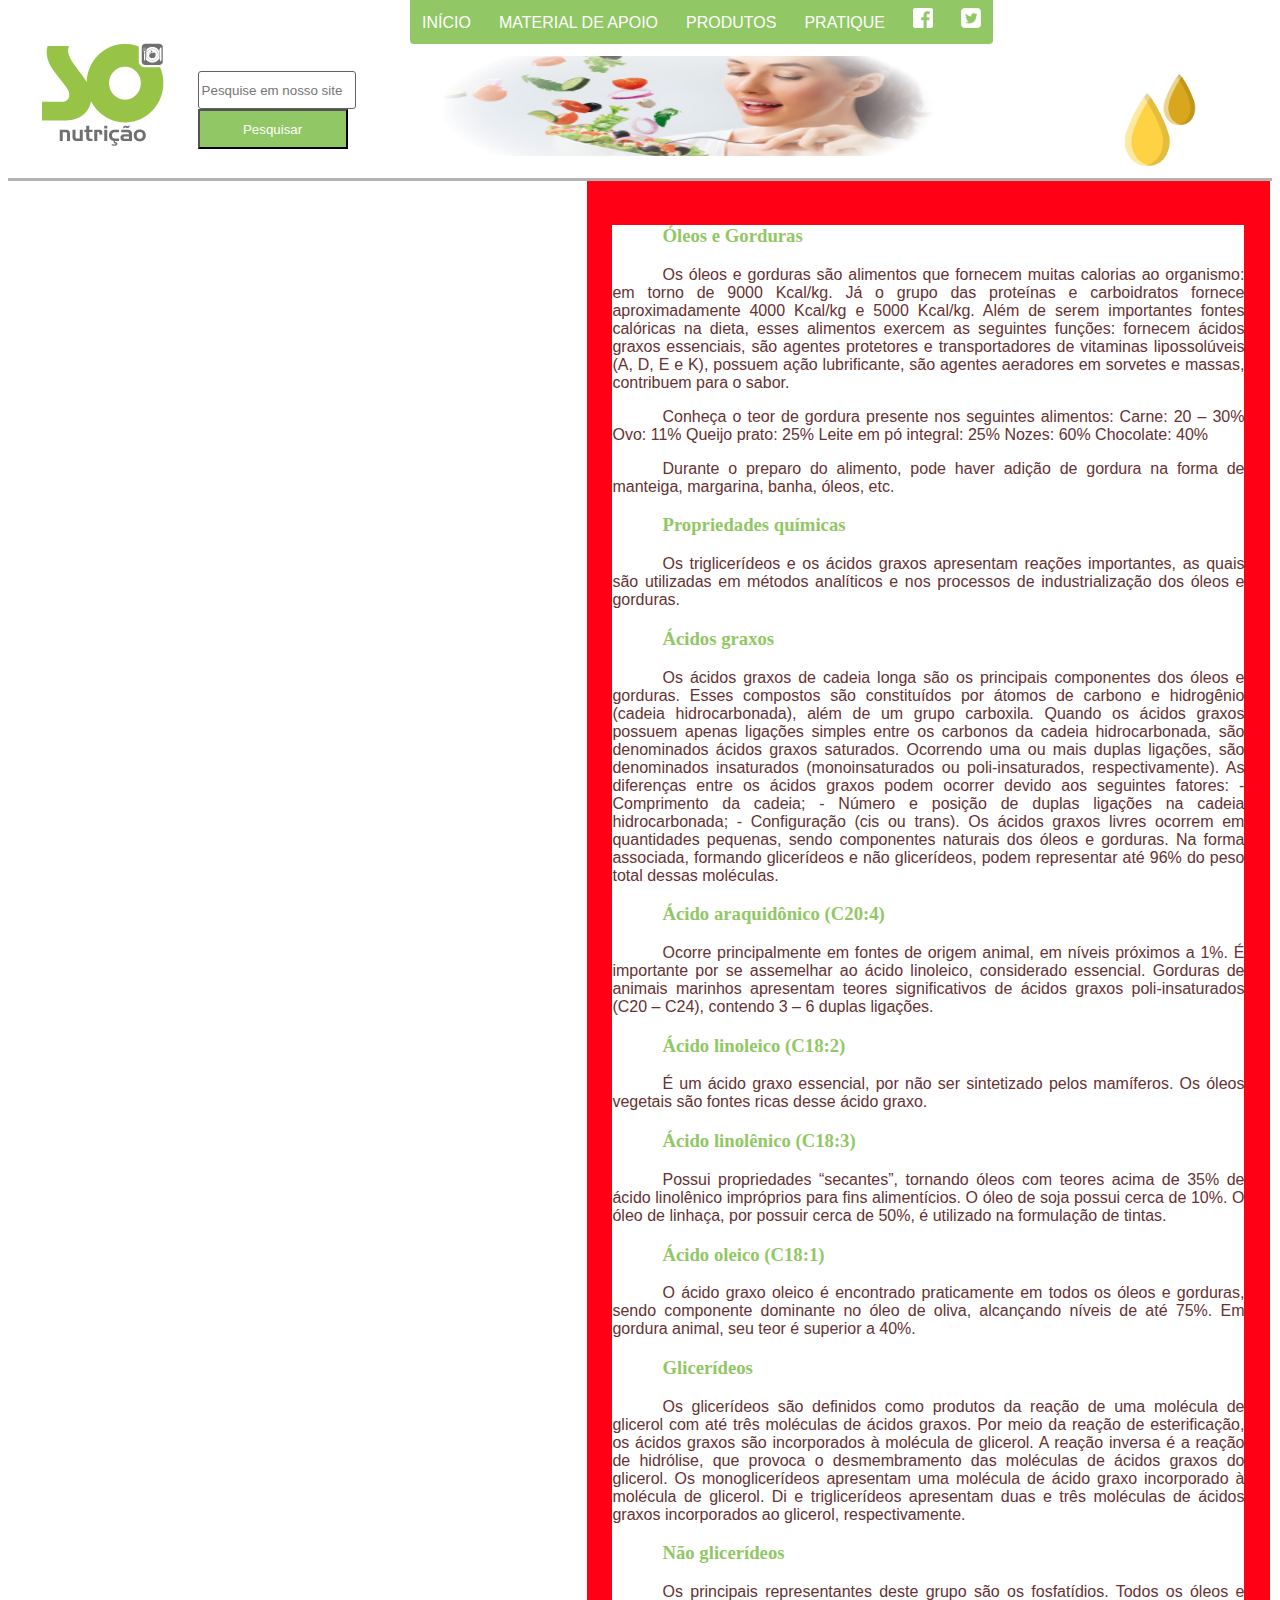
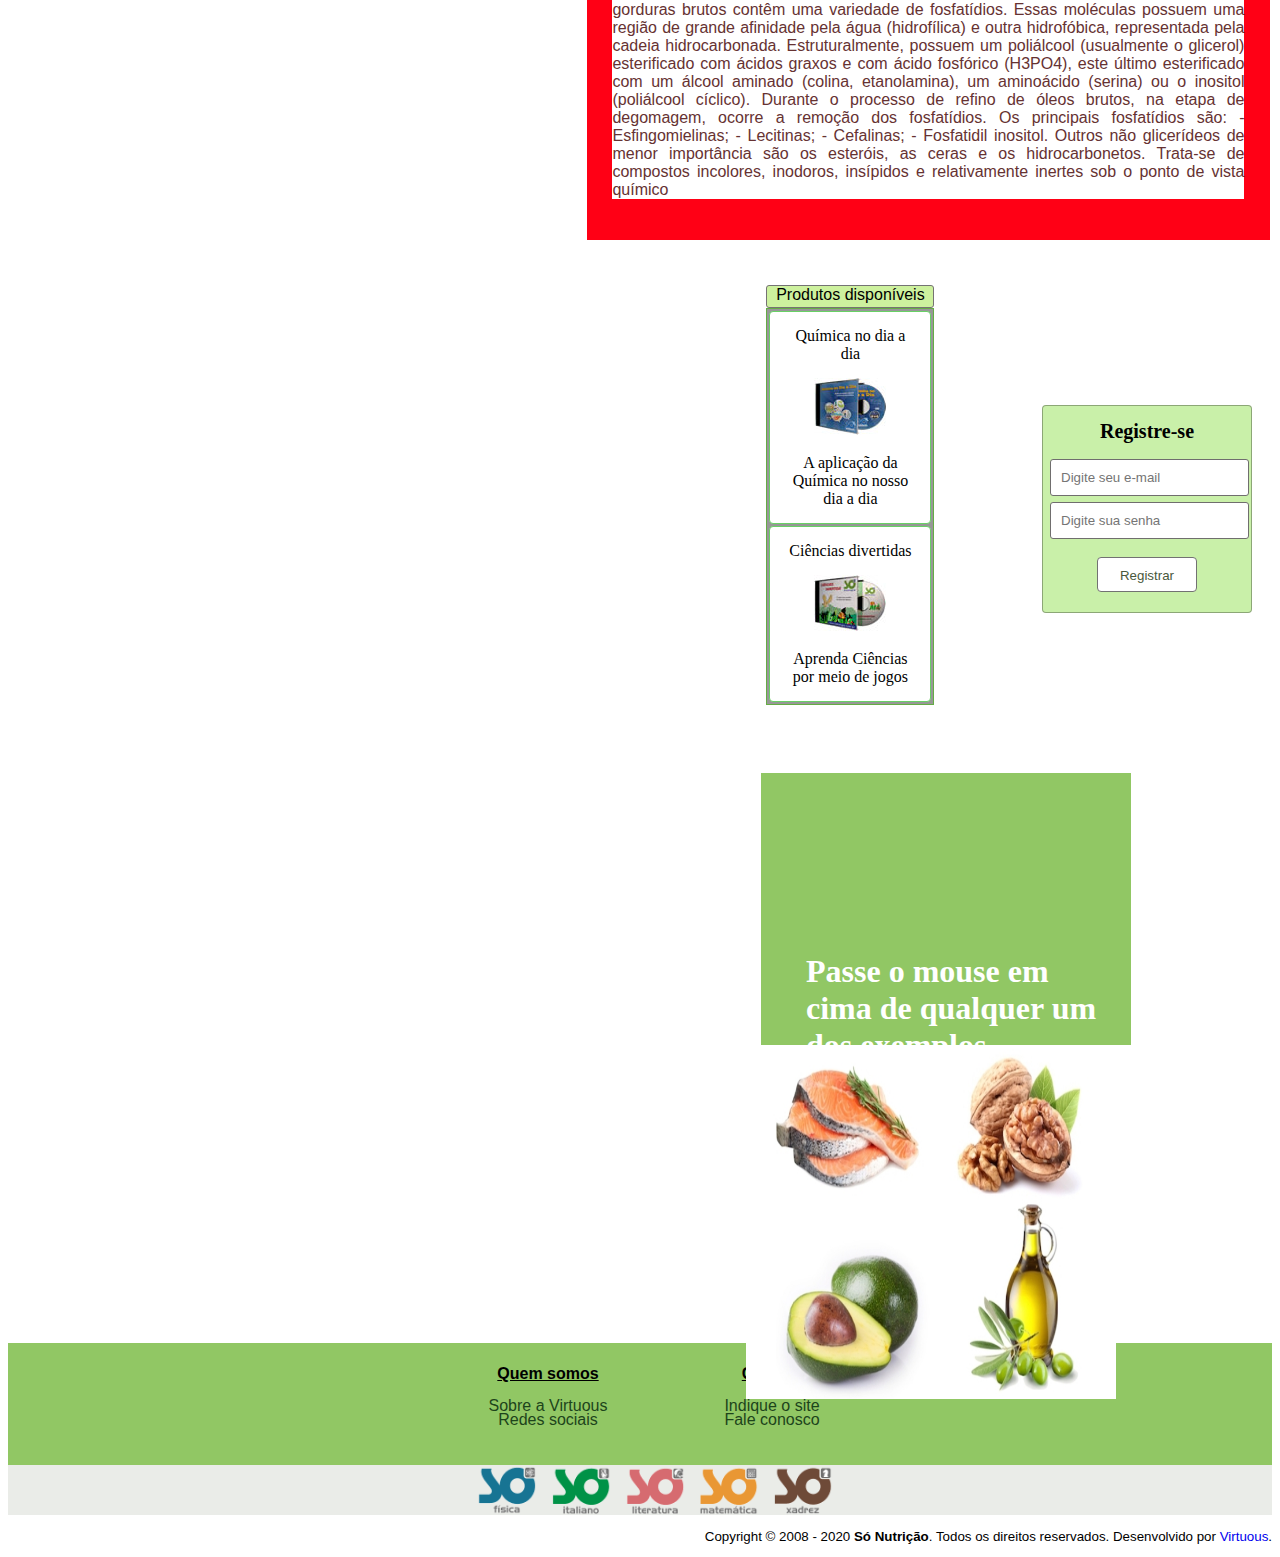
<file: site-teste/index.html>
<!DOCTYPE html>
<html lang="pt-BR">
<head>
    <meta charset="UTF-8">
    <meta name="viewport" content="width=device-width, initial-scale=1.0">
    <title>Site Teste</title>
    <link rel="stylesheet" href="oleosegorduras.css">
</head>
<body>
    <div id="interface">
        <header>
            <div id="cabeca">
                <figure id="centro">
                    <img src="../site-teste/images/centroheader.jpg" alt="figura da mulher" srcset="" width="270" height="70px" >
                    <figcaption>Mulher comendo salada</figcaption>
                </figure>
                
                <div id="pesquisa">
                    <input type="text" name="pesquisa" id="pesquisa" placeholder="Pesquise em nosso site">
                    <input type="button" value="Pesquisar" id="botaopesquisar"  onmouseover="mudaFoto('../site-teste/images/pesquisa.png')" onmouseout="mudaFoto('../site-teste/images/oleogotas.png')">
                </div>
                <div>
                    <img src="../site-teste/images/oleogotas.png" alt="imagem de oleo" srcset="" id="imagemoleo" >
                </div>
                
                <div id="menu">
                    <nav id="menu">
                        <h1>Menu</h1>
                    
                        <ul type="square" id="menuzinho">

                            <a href="https://www.sonutricao.com.br/" target="_self"><li onmouseover="mudaFoto('../site-teste/images/casa.png')" onmouseout="mudaFoto('../site-teste/images/oleogotas.png')">Início</li></a> 

                            <a href="https://www.sonutricao.com.br/conteudo/indice.php" target="_self"><li onmouseover="mudaFoto('../site-teste/images/material.png')" onmouseout="mudaFoto('../site-teste/images/oleogotas.png')">Material de apoio</li></a>
                                
                            <a href="https://www.sonutricao.com.br/produtos.php" target="_self"><li onmouseover="mudaFoto('../site-teste/images/produtos.png')" onmouseout="mudaFoto('../site-teste/images/oleogotas.png')">Produtos</li></a>
                        
                            <a href="https://www.sonutricao.com.br/jogos.php" target="_self"><li onmouseover="mudaFoto('../site-teste/images/pratique.png')" onmouseout="mudaFoto('../site-teste/images/oleogotas.png')">Pratique</li></a>

                            <a href="https://www.facebook.com/GrupoVirtuous/"><li class="redes"><img src="../site-teste/images/facebook.png" alt="" srcset="" height="20px"></li></a>

                            <a href="https://www.twitter.com/GrupoVirtuous/"><li class="redes"><img src="../site-teste/images/twitter.png" alt="" srcset="" height="20px"></li></a>

                        </ul>
                    </nav>
                </div>
                
                
            </div>  

        

        </header>
        <section id="corpo">
            <div id="conteudo">
                <h3>
                    Óleos e Gorduras
                </h3>

                <p>
                    Os óleos e gorduras são alimentos que fornecem muitas calorias ao organismo: em torno de 9000 Kcal/kg. Já o grupo das proteínas e carboidratos fornece aproximadamente 4000 Kcal/kg e 5000 Kcal/kg.

                    Além de serem importantes fontes calóricas na dieta, esses alimentos exercem as seguintes funções: fornecem ácidos graxos essenciais, são agentes protetores e transportadores de vitaminas lipossolúveis (A, D, E e K), possuem ação lubrificante, são agentes aeradores em sorvetes e massas, contribuem para o sa&shy;bor.
                </p>

                <p>    
                    Conheça o teor de gordura presente nos seguintes alimentos:
                    
                    Carne: 20 – 30%
                    Ovo: 11%
                    Queijo prato: 25%
                    Leite em pó integral: 25%
                    Nozes: 60%
                    Chocolate: 40%
                </p>  

                <p>
                    Durante o preparo do alimento, pode haver adição de gordura na forma de manteiga, margarina, banha, óleos, etc.
                </p>   

                <h3>
                    Propriedades químicas
                </h3>

                <p>
                    Os triglicerídeos e os ácidos graxos apresentam reações importantes, as quais são utilizadas em métodos analíticos e nos processos de industrialização dos óleos e gorduras.
                </p>
                    
                <h3>
                    Ácidos graxos
                </h3>

                <p>
                    Os ácidos graxos de cadeia longa são os principais componentes dos óleos e gorduras. Esses compostos são constituídos por átomos de carbono e hidrogênio (cadeia hidrocarbonada), além de um grupo carboxila.
                    
                    Quando os ácidos graxos possuem apenas ligações simples entre os carbonos da cadeia hidrocarbonada, são denominados ácidos graxos saturados.
                    
                    Ocorrendo uma ou mais duplas ligações, são denominados insaturados (monoinsaturados ou poli-insaturados, respectivamente). As diferenças entre os ácidos graxos podem ocorrer devido aos seguintes fatores:
                        
                    - Comprimento da cadeia;
                    - Número e posição de duplas ligações na cadeia hidrocarbonada;
                    - Configuração (cis ou trans).
                        
                    Os ácidos graxos livres ocorrem em quantidades pequenas, sendo componentes naturais dos óleos e gorduras. Na forma associada, formando glicerídeos e não glicerídeos, podem representar até 96% do peso total dessas moléculas.
                </p> 

                <h3>
                    Ácido araquidônico (C20:4)
                </h3>

                <p>
                    Ocorre principalmente em fontes de origem animal, em níveis próximos a 1%.
                    
                    É importante por se assemelhar ao ácido linoleico, considerado essencial. Gorduras de animais marinhos apresentam teores significativos de ácidos graxos poli-insaturados (C20 – C24), contendo 3 – 6 duplas ligações.
                </p>

                <h3>
                    Ácido linoleico (C18:2)
                </h3>

                <p>
                    É um ácido graxo essencial, por não ser sintetizado pelos mamíferos. Os óleos vegetais são fontes ricas desse ácido graxo.
                </p>
                    
                <h3>
                    Ácido linolênico (C18:3)
                </h3>

                <p>
                    Possui propriedades “secantes”, tornando óleos com teores acima de 35% de ácido linolênico impróprios para fins alimentícios. O óleo de soja possui cerca de 10%. O óleo de linhaça, por possuir cerca de 50%, é utilizado na formulação de tintas.
                </p> 

                <h3>
                    Ácido oleico (C18:1)
                </h3>

                <p>
                    O ácido graxo oleico é encontrado praticamente em todos os óleos e gorduras, sendo componente dominante no óleo de oliva, alcançando níveis de até 75%. Em gordura animal, seu teor é superior a 40%.
                </p>
                    
                <h3>
                    Glicerídeos
                </h3>

                <p>
                    Os glicerídeos são definidos como produtos da reação de uma molécula de glicerol com até três moléculas de ácidos graxos.
                    
                    Por meio da reação de esterificação, os ácidos graxos são incorporados à molécula de glicerol. A reação inversa é a reação de hidrólise, que provoca o desmembramento das moléculas de ácidos graxos do glicerol.
                    
                    Os monoglicerídeos apresentam uma molécula de ácido graxo incorporado à molécula de glicerol. Di e triglicerídeos apresentam duas e três moléculas de ácidos graxos incorporados ao glicerol, respectivamente.
                </p>    

                <h3>
                    Não glicerídeos
                </h3>

                <p>
                    Os principais representantes deste grupo são os fosfatídios. Todos os óleos e gorduras brutos contêm uma variedade de fosfatídios.
                    
                    Essas moléculas possuem uma região de grande afinidade pela água (hidrofílica) e outra hidrofóbica, representada pela cadeia hidrocarbonada.
                    
                    Estruturalmente, possuem um poliálcool (usualmente o glicerol) esterificado com ácidos graxos e com ácido fosfórico (H3PO4), este último esterificado com um álcool aminado (colina, etanolamina), um aminoácido (serina) ou o inositol (poliálcool cíclico). Durante o processo de refino de óleos brutos, na etapa de degomagem, ocorre a remoção dos fosfatídios. Os principais fosfatídios são: 
                    
                    - Esfingomielinas;
                    - Lecitinas;
                    - Cefalinas;
                    - Fosfatidil inositol.
                    
                    Outros não glicerídeos de menor importância são os esteróis, as ceras e os hidrocarbonetos. Trata-se de compostos incolores, inodoros, insípidos e relativamente inertes sob o ponto de vista químico
                </p>
            </div>
           


        </section>
        <aside id="lateral">


            <table id="tabela">

                <caption>Produtos disponíveis</caption>
                <tr><td>Química no dia a dia<br> <a href="https://www.virtuous.com.br/produto.php?id=182"><img src="../site-teste/images/prodquimica.jpg" alt="Foto do produto"></a><br> A aplicação da Química no nosso dia a dia</td></tr>
                <tr><td> Ciências divertidas<br> <a href="https://www.virtuous.com.br/produto.php?id=92"><img src="../site-teste/images/prodciencias.jpg" alt="Foto do produto"></a><br> Aprenda Ciências por meio de jogos</td></tr>

            </table>


            <div id="registro">

                <h1 id="registrar">Registre-se</h1>
                <form>
                    <div id="textos">
                        <input type="text" placeholder="Digite seu e-mail" class="regis" id="usuario"><br>
                        <input type="password" name="senha" id="senha" placeholder="Digite sua senha" class="regis"><br>
                    </div>

                    <input type="button" value="Registrar" id="registrar" onclick="registrar()">
                </form>
                
                
            </div>


            <section id="conteudojanelinha">
                <iframe src="janelinha.html" frameborder="0" id="frame" name="janela"></iframe>
                <img src="../site-teste/images/gordurasiframe.jpg" alt="exemplos de gorduras" id="exemplos" usemap="#meumapa">
                <map name="meumapa">
                    <area shape="rect" coords="30,180,200,350" href="janelinha.html#abacate" target="janela" id="abacatinho" onmouseover="mudaArtigo('janelinha.html#abacate')" onmouseout="mudaArtigo('janelinha.html#hframe')">

                    <area shape="rect" coords="390,150,200,340" href="janelinha.html#azeite" target="janela"
                    onmouseover="mudaArtigo('janelinha.html#azeite')" onmouseout="mudaArtigo('janelinha.html#hframe')">

                    <area shape="rect" coords="380,20,210,150" href="janelinha.html#castanha" target="janela"
                    onmouseover="mudaArtigo('janelinha.html#castanha')" onmouseout="mudaArtigo('janelinha.html#hframe')"> 

                    <area shape="rect" coords="14,6,200,140" href="janelinha.html#peixes" target="janela"
                    onmouseover="mudaArtigo('janelinha.html#peixes')" onmouseout="mudaArtigo('janelinha.html#hframe')">
                </map>
            </section>
            
            


        </aside>
        <footer>

            <div id="rodape">

                <div id="menusrodape">
                    <ul>
                        <h4>Quem somos</h4>
                        <a href="https://www.sonutricao.com.br/sobrenos.php" ><li>Sobre a Virtuous</li></a>
                        <a href="https://www.facebook.com/GrupoVirtuous/" ><li>Redes sociais</li></a>
                    </ul>
                    <ul>
                        <h4>Contato</h4>
                        <li>Indique o site</li>
                        <li>Fale conosco</li>
                    </ul>

                </div>

                <div id="menulogos">
                    <nav>

                        <ul>
                            <li><img src="../site-teste/images/logo_sofisica.png" alt="logo so fisica" height="50px"></li>
                            <li><img src="../site-teste/images/logo_soitaliano.png" alt="logo so italiano" height="50px"></li>
                            <li><img src="../site-teste/images/logo_soliteratura.png" alt="logo so literatura" height="50px"></li>
                            <li><img src="../site-teste/images/logo_somatematica.png" alt="logo so matematica" height="50px"></li>
                            <li><img src="../site-teste/images/logo_soxadrez.png" alt="logo so xadrez" height="50px"></li>
                        </ul>

                    </nav>
                </div>

                <div id="marca">
                    <p>Copyright &copy; 2008 - 2020 <b>Só Nutrição</b>. Todos os direitos reservados. Desenvolvido por <a href="https://www.virtuous.com.br/">Virtuous</a>.</p>
                </div>

            </div>


        </footer>
    </div>
    <script src="oleosegorduras.js"></script>
</body>
</html>
</file>
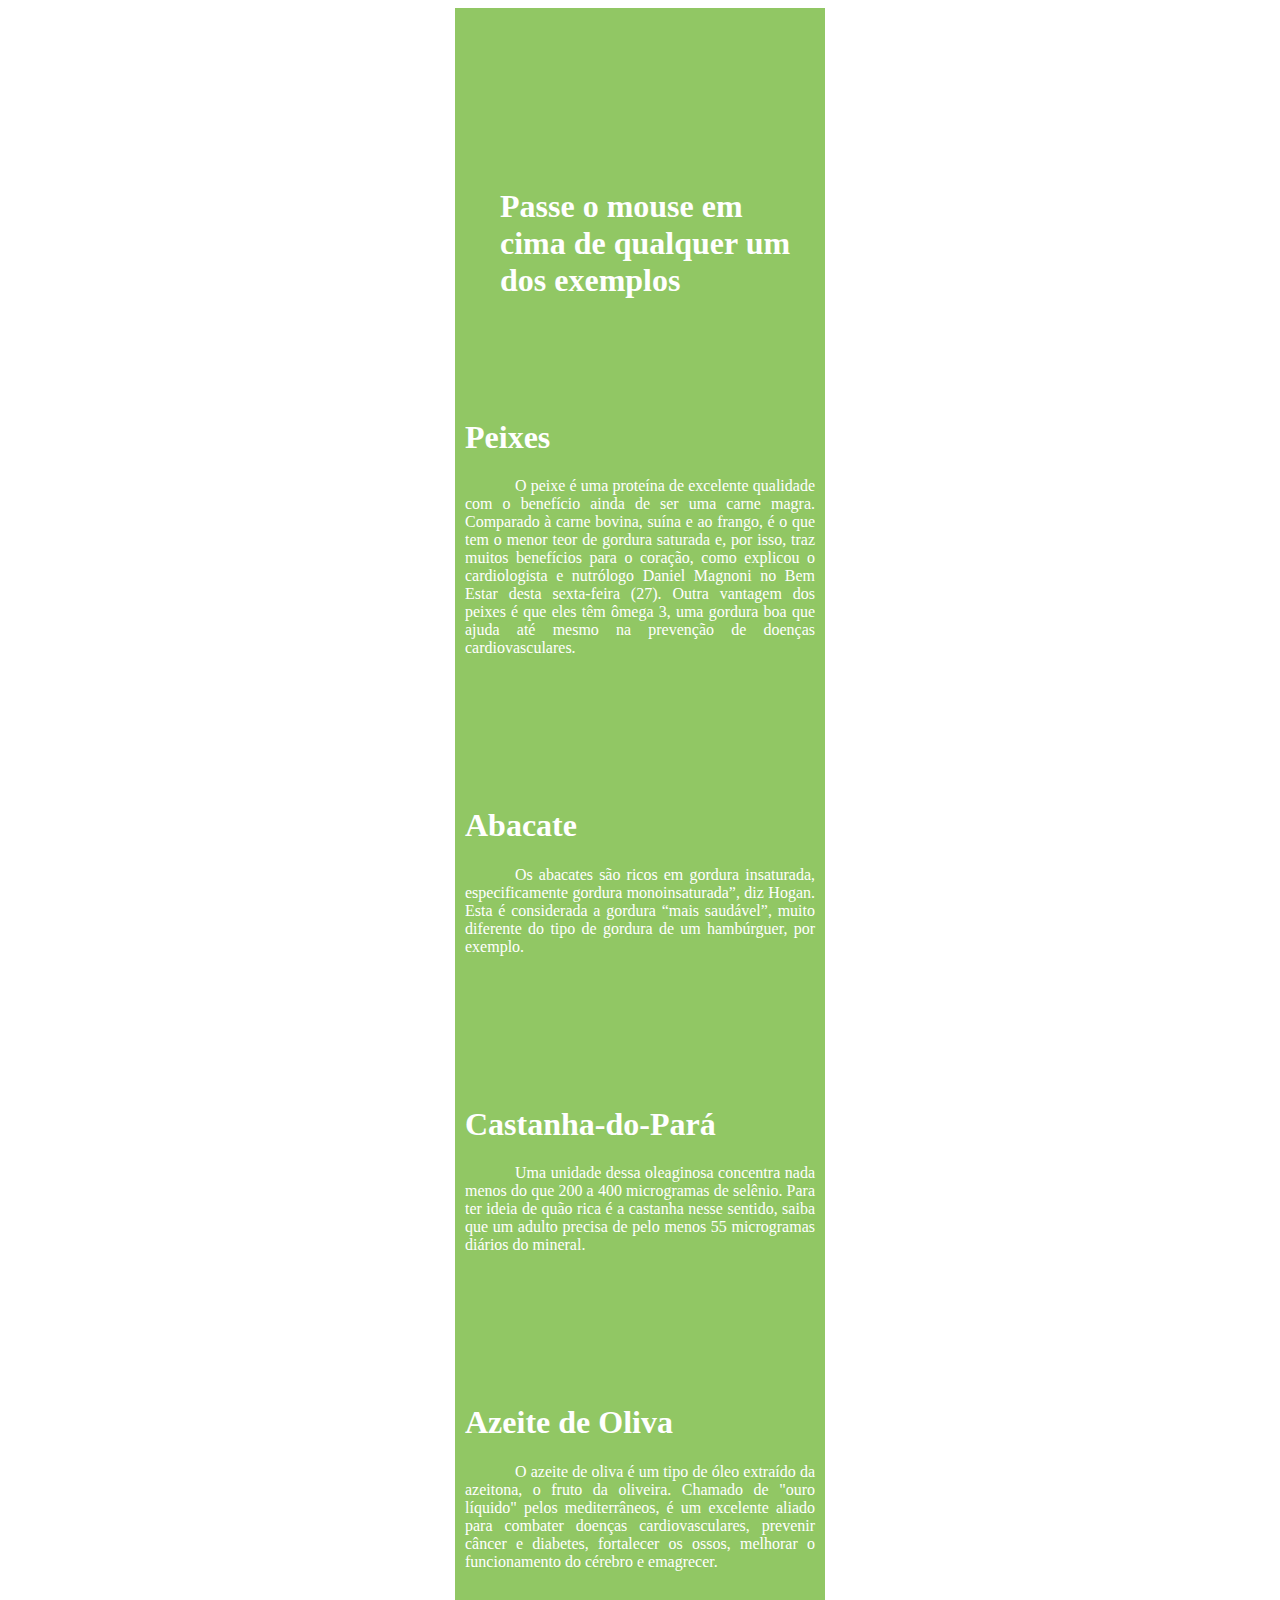
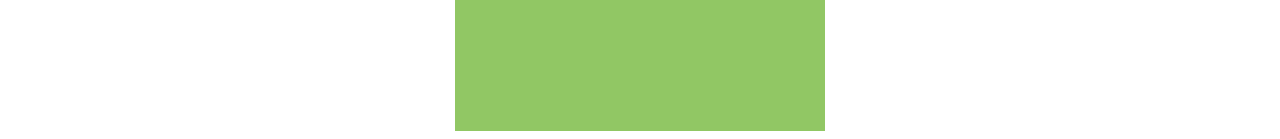
<file: site-teste/janelinha.html>
<!DOCTYPE html>
<html lang="pt-BR">
<head>
    <meta charset="UTF-8">
    <meta name="viewport" content="width=device-width, initial-scale=1.0">
    <title>Document</title>
    <link rel="stylesheet" href="janelinha.css">
</head>
<body>
    <header>

    </header>
    <section>
        <h1 id="hframe">Passe o mouse em cima de qualquer um dos exemplos</h1>
        <article id="peixes">
            <h1>Peixes</h1>
            <p>O peixe é uma proteína de excelente qualidade com o benefício ainda de ser uma carne magra. Comparado à carne bovina, suína e ao frango, é o que tem o menor teor de gordura saturada e, por isso, traz muitos benefícios para o coração, como explicou o cardiologista e nutrólogo Daniel Magnoni no Bem Estar desta sexta-feira (27). Outra vantagem dos peixes é que eles têm ômega 3, uma gordura boa que ajuda até mesmo na prevenção de doenças cardiovasculares.</p>
        </article>
        <article id="abacate">
            <h1>Abacate</h1>
            <p>Os abacates são ricos em gordura insaturada, especificamente gordura monoinsaturada”, diz Hogan. Esta é considerada a gordura “mais saudável”, muito diferente do tipo de gordura de um hambúrguer, por exemplo.</p>
        </article>
        <article id="castanha">
            <h1>Castanha-do-Pará</h1>
            <p>Uma unidade dessa oleaginosa concentra nada menos do que 200 a 400 microgramas de selênio. Para ter ideia de quão rica é a castanha nesse sentido, saiba que um adulto precisa de pelo menos 55 microgramas diários do mineral.</p>
        </article>
        <article id="azeite">
            <h1>Azeite de Oliva</h1>
            <p>O azeite de oliva é um tipo de óleo extraído da azeitona, o fruto da oliveira. Chamado de "ouro líquido" pelos mediterrâneos, é um excelente aliado para combater doenças cardiovasculares, prevenir câncer e diabetes, fortalecer os ossos, melhorar o funcionamento do cérebro e emagrecer.</p>
        </article>
    </section>
    <footer>

    </footer>
</body>
</html>
</file>
<file: site-teste/oleosegorduras.css>
body {
    background-color:rgb(255, 255, 255);
    
}
/*inicio cabecalho*/
div#cabeca{
    border-bottom: 3px solid rgba(0,0,0,0.3);
    padding-bottom: 20px;
    background: url('../site-teste/images/logo_sonutricao.png') no-repeat 30px 30px;
    height: 150px;
   
   
}
img#imagemoleo {
    width: 100px;
    height: 100px;
    position: absolute;
    top: 70px;
    right: 70px;
}

/*inicio figura da mulher*/
figure#centro {
    position: absolute;
    left: 390px;
    top: 40px;
    width: 500px;
    height: 100px;
    border-radius: 20px 20px 20px 20px
}

figure#centro img {
    width: 100%;
    height: 100%;
}

figure#centro figcaption {
    position: absolute;
    top: 0px;
    opacity: 0;
    width: 100%;
    height: 100%;
    text-align: center;
    background-color: rgba(0,0,0,0.3);
    border-radius: 20px 20px 20px 20px;
    
}

figure#centro :hover{
    color: rgb(0, 0, 0);
    transition: opacity 1s;
    opacity: 1;
}
/*fim figura da mulher*/

/*inicio div de registro*/
div#registro {
    text-align: right;
    border: rgba(0,0,0,0.3) 1px solid;
    padding-left: 4px;
    padding-bottom: 6px;
    padding-right: 4px;
    background-color: rgb(201, 240, 169);
    border-radius: 4px;
    height: 200px;
    
}
input.regis {
    padding: 10px;
    margin: 3px;
    border-radius: 3px;
    border: 1px solid rgb(112, 110, 110);
}
input#registrar{
    padding: 10px;
    margin-top: 15px;
    text-align: center;
    background-color: rgb(255, 255, 255);
    border-radius: 4px 4px 4px 4px;
    color: rgb(73, 88, 60);
    position: relative;
    right: 50px;
    height: 35px;
    width: 100px;
    border: 1px solid rgb(114, 114, 114);
    
}
input#registrar:active {
    background-color:rgb(145, 199, 100);
    color: rgb(38, 58, 21);
}
input#registrar:hover{
    background-color: rgb(153, 180, 131);
    color: rgb(255, 255, 255);
    cursor: pointer;
}
h1#registrar{
    font-size: 20px;
    position: relative;
    text-align: center;
    cursor: default;
}

/*fim div de registro*/

/*inicio da nav de menu fixada*/
nav#menu h1 {
    display: none;
}
nav#menu {
    display: block;
    
}
nav#menu ul {
    list-style: none;
    text-transform: uppercase;
    position: fixed;
    top: -20px;
    left: 410px;
    background-color: rgb(145, 199, 100);
    padding: 0px;
    border-radius: 4px 4px 4px 4px ;
}
nav#menu li {
    display: inline-block;
    background-color:rgb(145, 199, 100);
    padding: 10px;
    border-radius: 4px 4px 4px 4px;
    margin: 2px;
    font-family: 'Segoe UI', Tahoma, Geneva, Verdana, sans-serif;
    color: rgb(255, 255, 255);
}
nav#menu li:hover {
    background-color: rgb(255, 255, 255);
    color: rgb(101, 184, 46);
    
}
nav#menu li.redes:hover {
    background-color: rgb(145, 199, 100);
}
nav#menu li.redes{
    padding-bottom:-112px;
}
/*fim da nav de menu fixada*/

/*div de pesquisa*/
div#pesquisa{
    float: right;
    
}
input#pesquisa {
    width: 150px;
    height: 30px;
    padding: 3px;
    margin-right:3px;
    border-radius: 3px;
    border: 1px solid rgb(100, 97, 97);
}
input#botaopesquisar {
    width: 150px;
    background-color:rgb(145, 199, 100);
    height: 40px;
    padding: 1px;
    font-family: 'Segoe UI', Tahoma, Geneva, Verdana, sans-serif;
    color: white;
    cursor: pointer;
}
input#botaopesquisar:active {
    background-color:rgb(205, 241, 158);
    color: rgb(52, 73, 34);
}
input#botaopesquisar:hover{
    background-color: rgb(201, 248, 163);
    color: rgb(52, 73, 34);
}
/*fim div de pesquisa*/

/*fim cabeçalho*/

/*inicio section*/
section#corpo {
    display: block;
    max-width: 700px;
    background-color: rgb(255, 255, 255);
    color: rgb(102, 50, 50);
    margin: 0 auto;
    padding: 2%;
    text-align: justify; text-indent: 50px;
    float: left;
    
}
div#conteudo{
    height: 100%;
    width: 100%;
    background-color: rgb(255, 255, 255);
}
p { 
    font-family: 'Mukta', sans-serif;

}
h3 {
    font-family: 'Libre Baskerville', serif;
    color: rgb(145, 199, 100);

}

/*fim section*/

/*inicio aside lateral*/
aside#lateral{
    background-color: rgb(255, 255, 255);
    float: right;
    width: 550px;
}
table#tabela {
    border: 1px rgb(101, 172, 68) solid;
    text-align: center;
    background-color: rgb(151, 151, 151);
}
table#tabela td {
    border: 1px rgb(104, 209, 101) solid;
    padding: 15px;
    height: 100px;
    width: 130px;
    border-radius: 4px;
    background-color: rgb(255, 255, 255);
}
table#tabela td img {
    padding: 15px;
}
table#tabela td img:hover {
    -webkit-transform: scale(1.5);
    -webkit-transition: all .3s ease-in;
}
table#tabela caption {
    margin-top: 45px;
    font-family: 'Franklin Gothic Medium', 'Arial Narrow', Arial, sans-serif;
    font-size: 16px;
    background-color: rgb(205, 241, 158);
    border: 1px solid rgb(117, 115, 115);
    border-radius: 3px;
    padding-bottom: 3px;
}
iframe#frame {
    position: relative;
    top: 60px;
    right: 20px;
    width: 400px;
    height: 280px;
    border: none;
    
}
iframe#frame::-webkit-scrollbar {
    display: none;
}
img#exemplos {
    position: relative;
    top: 60px;
    right: 20px;
    width: 370px;
    height: 350px;
}

/*fim aside lateral*/

/*inicio rodape*/
footer{
    background-color: rgb(145, 199, 100);
    height: 150px;
    clear: both;/*para separar o footer da section e do aside, já que sem essa conf ele ficaria sobreposto*/
    margin-top: 1500px;
    
}
div#menusrodape ul{
    display: inline-block;/*blocos um ao lado do outro*/
    background-color:rgb(145, 199, 100);
    width: 180px;
    height: 120px;
    list-style: none;/*sem bolinhas ou quadradinhos*/
    margin-top: 0px;
}
div#menusrodape {
    text-align: center;
}
div#menusrodape h4 {
    text-decoration: underline;
    font-family: 'Lucida Sans', 'Lucida Sans Regular', 'Lucida Grande', 'Lucida Sans Unicode', Geneva, Verdana, sans-serif;

}
div#menusrodape li {
    margin-top: -10px;
    color: rgb(29, 68, 27);
    font-family: 'Lucida Sans', 'Lucida Sans Regular', 'Lucida Grande', 'Lucida Sans Unicode', Geneva, Verdana, sans-serif;
    margin-bottom: -10px;
    padding: 3px;
}
a {
    text-decoration:none;
}
div#menulogos {
    background-color: rgb(234, 236, 232);
    height: 50px;
    margin-top: -30px;
}
div#menulogos ul {
    list-style: none;
    text-align: center;
    height: 60px;

}
div#menulogos li {
    display: inline-block;
    padding-right: 10px;
    width: 60px;
    height: 60px;
   
}
div#menulogos li:hover {
    height: 90px;
    width: 90px;
    background-color: rgb(165, 165, 164);
    border-radius: 5px;
    transition: 0.5s;
    margin-bottom: -20px;
    
}
div#marca{
    background-color: white;
}
div#marca p {
    display: block;
    float: right;
    font-family: Arial, Helvetica, sans-serif;
    font-size: 10pt;
}


/*fim rodape*/

@media screen and (max-width:600px){
    div#cabeca {
        width: 100%;
        max-height: 170px;
       
    }
    img#imagemoleo {
        display: none;
    }
    input#botaopesquisar{
        max-width: 100px;
        margin: 0 10%;
    }
    div#pesquisa {
        max-width: 200px;
        float:left;
        margin: 10% 40%;
    }
    aside#lateral{
        width: 100%;
        margin-bottom: 15%;
        text-align: center;
    }
    section#corpo {
        background-color: rgb(41, 77, 179);
        max-height: 2300px;
    }
    div#registro {
        max-width: 200px;
        float: right;
        margin-top: -290px;
        margin-right: 20px;
    }
    footer {
        width: 100%;
    }
    figure#centro {
        display: none;
    }
}
@media screen and (min-width:601px) and (max-width:700px) {
    section#corpo {
        background-color: rgb(189, 34, 34);
    }
    div#cabeca {
        width: 100%;
        max-height: 170px;
       
    }
    img#imagemoleo {
        display: none;
    }
    input#botaopesquisar{
        max-width: 100px;
        margin: 0 10%;
    }
    div#pesquisa {
        max-width: 200px;
        float:left;
        margin: 10% 35%;
    }
    aside#lateral{
        width: 100%;
        margin-bottom: 15%;
        float: left;
    }
    div#registro {
        max-width: 200px;
        float: right;
        margin-top: -290px;
        margin-right: 20px;
        width: 50%;
        
    }
    footer {
        width: 100%;
    }
    figure#centro {
        display: none;
    }
   
}
@media screen and (min-width:701px) and (max-width:800px) {
section#corpo {
    background-color: rgb(245, 16, 157);
}
div#cabeca {
    width: 100%;
    max-height: 170px;
   
}
img#imagemoleo {
    display: none;
}
input#botaopesquisar{
    max-width: 100px;
    margin: 0 10%;
}
div#pesquisa {
    max-width: 200px;
    float:left;
    margin: 5% 30%;
}
aside#lateral{
    width: 100%;
    margin-bottom: 15%;
    float: left;
}
div#registro {
    max-width: 200px;
    float: right;
    margin-top: -290px;
    margin-right: 20px;
    width: 50%;
    
}
footer {
    width: 100%;
}
figure#centro {
    display: none;
}
}
@media screen and (min-width:801px) and (max-width:900px) {
    section#corpo {
        background-color: rgb(255, 230, 0);
        max-width: 980px;
    }
    div#cabeca {
        width: 100%;
        max-height: 170px;
       
    }
    img#imagemoleo {
        display: none;
    }
    
    div#pesquisa {
        max-width: 200px;
        float:left;
        margin: 5% 25%;
    }
    aside#lateral{
        width: 70%;
        margin-bottom: 15%;
        float: left;
    }
    div#registro {
        max-width: 200px;
        float: right;
        margin-top: -290px;
        margin-right: -250px;
        width: 50%;
        
    }
    footer {
        width: 100%;
    }
    figure#centro {
        display: none;
    }
    section#conteudojanelinha {
        float: right;
        position: relative;
        top:-470px;
        right: -50px;
        max-width: 400px;
        margin-bottom: -70%;
    }
    }
@media screen and (min-width:901px) and (max-width:1024px) {
    section#corpo {
        background-color: rgb(0, 255, 76);
        max-width: 900px;
    }
    div#cabeca {
        width: 100%;
        max-height: 170px;
       
    }
    img#imagemoleo {
        display: none;
    }
    
    div#pesquisa {
        max-width: 200px;
        float:left;
        margin: 5% 25%;
    }
    aside#lateral{
        width: 70%;
        margin-bottom: 15%;
        float: left;
    }
    
    div#registro {
        max-width: 200px;
        float: right;
        margin-top: -290px;
        margin-right: -230px;
        width: 50%;
        
    }
    footer {
        width: 100%;
    }
    figure#centro {
        width: 40%;
    }
    section#conteudojanelinha {
        float: right;
        position: relative;
        top:-470px;
        right: 20px;
        max-width: 400px;
        margin-bottom: -70%;
    }
    
}

@media screen and (min-width:1024px) and (max-width:1100px) {
    section#corpo {
        background-color: rgb(102, 50, 50);
        max-width: 980px;
    }
    div#pesquisa {
        max-width: 200px;
        float:left;
        margin: 5% 20%;
    }
    aside#lateral{
        width: 100%;
        max-height: 700px;
        float: left;
        padding: 3%;
    }
    section#conteudojanelinha {
        float: right;
        position: relative;
        top:-470px;
        right: 360px;
        max-width: 400px;
        margin-bottom: 0%;
    }
    footer {
        margin-top: -800px;
    }
    div#registro {

        max-width: 200px;
        float: right;
        margin-top: -290px;
        margin-right: 80px;
        width: 50%;
    }
    figure#centro {
        right:49px;
    }
   img#imagemoleo {
       float: right;
       right: 5px;
       max-width: 80px;
       max-height: 70px;
   }
}
@media screen and (min-width:1100px) and (max-width:1281px) {
    section#corpo {
        background-color: rgb(255, 0, 21);
        max-width: 700px;
        width: 50%;
        float: left;
    }
    div#cabeca {
        width: 100%;
        max-height: 170px;
       
    }
    aside#lateral {
        width: 40%;
    }
  
    div#registro {
        max-width: 200px;
        float: right;
        margin-top: -300px;
        margin-right: 20px;
        width: 50%;
        
    }
    footer {
        width: 100%;
    }
    figure#centro {
        width: 40%;
    }
    div#pesquisa {
        max-width: 200px;
        float:left;
        margin: 5% 15%;
    }
}
@media screen and (min-width:1281px) and (max-width:1300px){
    section#corpo {
        background-color: rosybrown;
        float: left;
        position: relative;
        left: 0px;
        top: 0;
        max-width: 630px;
    }
    aside#lateral {
        background-color: rgb(255, 255, 255);
    }
    div#registro {
        max-width: 200px;
        float: right;
        margin-top: -300px;
        margin-right: 20px;
        width: 50%;
        
    }
    div#pesquisa {
        max-width:300px;
        float: right;
        margin: 0% -2% ;
    }
    img#imagemoleo {
        max-width: 80px;
        max-height: 80px;
        float: right;
        position: relative;
        right: -210px;
    }
}
@media screen and (min-width:1300px) {
    section#corpo {
        background-color: rgb(112, 110, 110);
    }
    div#pesquisa {
        max-width: 400px;
        float:right;
        margin: 0% 0%;
    }
    aside#lateral {
        width: 40%;
    }
  
    div#registro {
        max-width: 200px;
        float: right;
        margin-top: -300px;
        margin-right: 20px;
        width: 50%;
        
    }
    
}
</file>
<file: site-teste/janelinha.css>
section {
    margin: auto;
    width: 350px;
    background-color: rgb(145, 199, 100);
    color: white;
    padding: 10px;
}
body {
    overflow: hidden;
}
section p {
    margin-bottom: 150px;
    text-align: justify; text-indent:50px;
}
h1#hframe {
    margin: 120px auto 120px auto;
    padding-top: 50px;
    padding-left: 35px;
}
</file>
